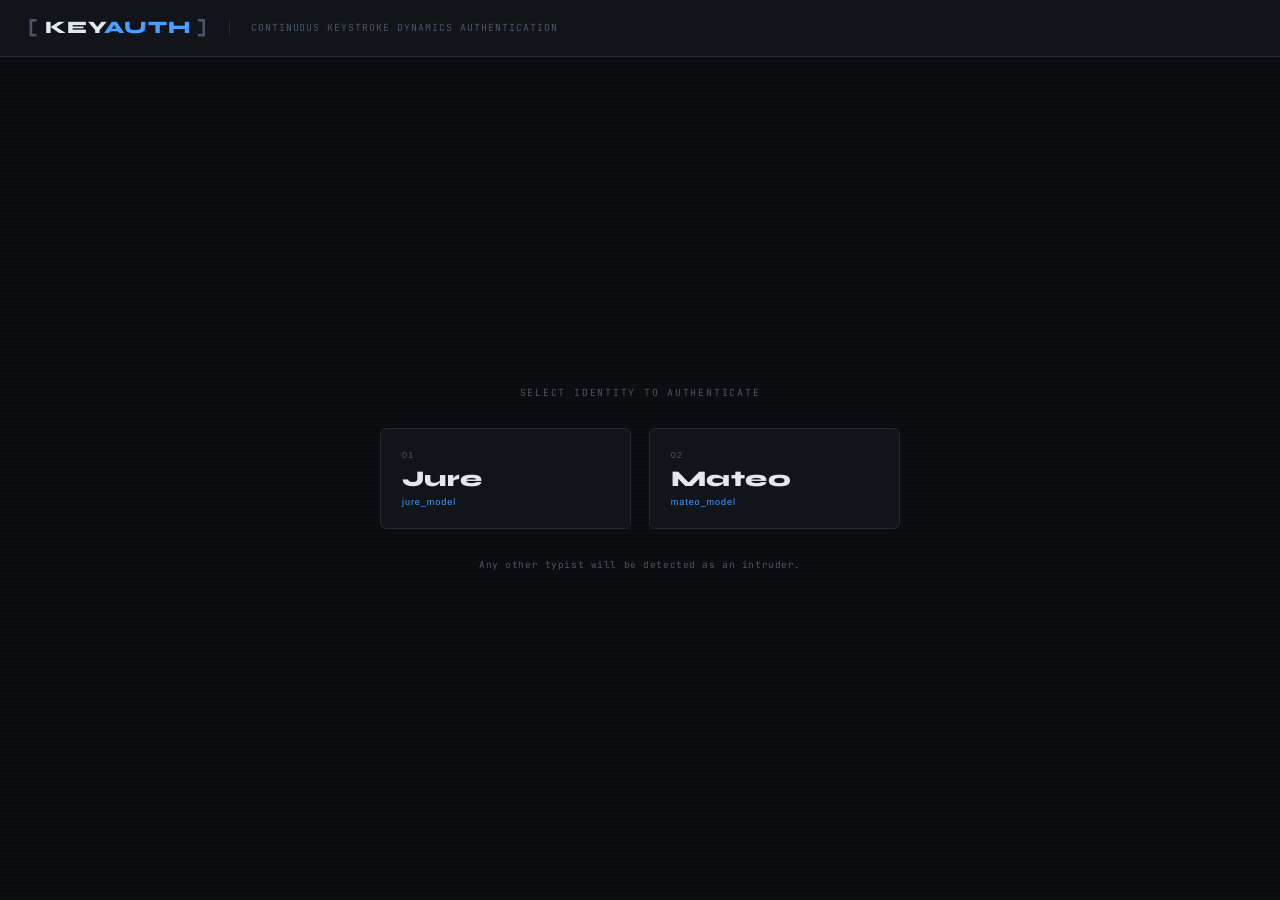
<file: templates/index.html>
<!DOCTYPE html>
<html lang="en">
<head>
  <meta charset="UTF-8" />
  <meta name="viewport" content="width=device-width, initial-scale=1.0" />
  <title>KeyAuth — Keystroke Dynamics Authentication</title>
  <link rel="preconnect" href="https://fonts.googleapis.com" />
  <link
    href="https://fonts.googleapis.com/css2?family=JetBrains+Mono:wght@300;400;600;700&family=Syne:wght@400;700;800&display=swap"
    rel="stylesheet"
  />
  <link rel="stylesheet" href="/static/style.css" />
</head>
<body>

  <!-- ══════════════════════════════════════════════════════════
       HEADER
  ══════════════════════════════════════════════════════════════ -->
  <header class="site-header">
    <div class="logo">
      <span class="logo-bracket">[</span>
      KEY<span class="logo-accent">AUTH</span>
      <span class="logo-bracket">]</span>
    </div>
    <div class="header-tag">Continuous Keystroke Dynamics Authentication</div>
  </header>

  <!-- ══════════════════════════════════════════════════════════
       SCREEN 1 — Login Selection
  ══════════════════════════════════════════════════════════════ -->
  <main id="screen-login" class="screen active">
    <div class="login-card">
      <p class="login-label">SELECT IDENTITY TO AUTHENTICATE</p>
      <div class="login-buttons">
        <!-- Each button triggers loginAs('jure') / loginAs('mateo') in JS -->
        <button class="btn-user" onclick="loginAs('jure')">
          <span class="btn-user-id">01</span>
          <span class="btn-user-name">Jure</span>
          <span class="btn-user-tag">jure_model</span>
        </button>
        <button class="btn-user" onclick="loginAs('mateo')">
          <span class="btn-user-id">02</span>
          <span class="btn-user-name">Mateo</span>
          <span class="btn-user-tag">mateo_model</span>
        </button>
      </div>
      <p class="login-note">Any other typist will be detected as an intruder.</p>
    </div>
  </main>

  <!-- ══════════════════════════════════════════════════════════
       SCREEN 2 — Live Typing Session
  ══════════════════════════════════════════════════════════════ -->
  <main id="screen-session" class="screen">

    <div class="session-topbar">
      <div class="session-identity">
        <span class="session-label">AUTHENTICATED AS</span>
        <span id="display-user" class="session-user">—</span>
      </div>
      <button class="btn-logout" onclick="logout()">↩ Switch User</button>
    </div>

    <div class="session-grid">

      <section class="typing-panel">
        <div class="panel-title">
          <span class="dot dot-pulse" id="dot-capture"></span>
          KEYSTROKE CAPTURE
          <span class="panel-hint" id="window-counter">window 0 / keystroke 0 / 40</span>
        </div>

        <textarea
          id="typing-area"
          class="typing-area"
          placeholder="Start typing here… every 40 keystrokes will be analysed."
          autocomplete="off"
          autocorrect="off"
          autocapitalize="off"
          spellcheck="false"
        ></textarea>

        <div class="stats-bar">
          <div class="stat">
            <span class="stat-label">KEYSTROKES</span>
            <span class="stat-value" id="stat-keys">0</span>
          </div>
          <div class="stat">
            <span class="stat-label">BACKSPACES</span>
            <span class="stat-value" id="stat-bs">0</span>
          </div>
          <div class="stat">
            <span class="stat-label">WINDOWS</span>
            <span class="stat-value" id="stat-windows">0</span>
          </div>
          <div class="stat">
            <span class="stat-label">LAST SCORE</span>
            <span class="stat-value" id="stat-score">—</span>
          </div>
        </div>
      </section>

      <section class="status-panel">
        <div class="panel-title">
          <span class="dot"></span>
          AUTH STATUS
        </div>

        <div id="status-badge" class="status-badge status-authenticated">
          <div class="status-icon" id="status-icon">✓</div>
          <div class="status-text" id="status-text">AUTHENTICATED</div>
          <div class="status-sub" id="status-sub">Waiting for data…</div>
        </div>

        <div class="panel-title" style="margin-top: 1.5rem;">LAST 5 WINDOWS</div>
        <div class="window-history" id="window-history">
          <div class="history-empty">No windows analysed yet.</div>
        </div>

        <div class="rule-box">
          <div class="rule-row"><span class="rule-dot green"></span> 0–1 suspicious → Authenticated</div>
          <div class="rule-row"><span class="rule-dot yellow"></span> 2 suspicious → Warning</div>
          <div class="rule-row"><span class="rule-dot red"></span> 3+ suspicious → Locked</div>
        </div>
      </section>

    </div>

    <div id="lock-overlay" class="lock-overlay hidden">
      <div class="lock-card">
        <div class="lock-icon">⚠</div>
        <div class="lock-title">ACCESS LOCKED</div>
        <div class="lock-sub">
          Too many suspicious windows detected.<br />
          The typing session has been suspended.
        </div>
        <button class="btn-reset" onclick="resetSession()">Reset &amp; Re-login</button>
      </div>
    </div>

  </main>

  <script src="/static/script.js"></script>
</body>
</html>
</file>
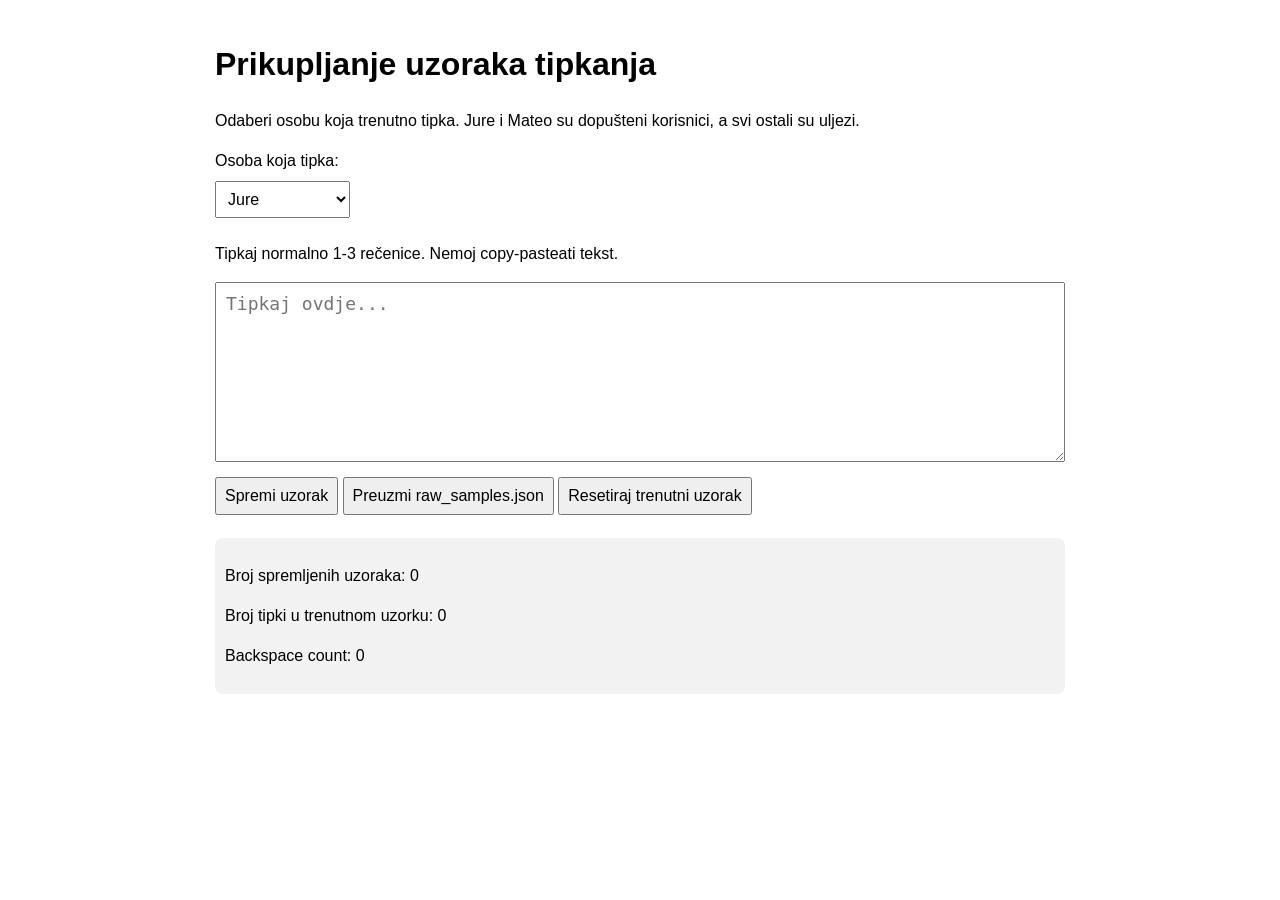
<file: templates/collector.html>
<!DOCTYPE html>
<html lang="hr">
<head>
  <meta charset="UTF-8">
  <title>Prikupljanje dinamike tipkanja</title>
  <style>
    body {
      font-family: Arial, sans-serif;
      max-width: 850px;
      margin: 40px auto;
      line-height: 1.5;
    }

    textarea {
      width: 100%;
      height: 180px;
      font-size: 18px;
      padding: 10px;
      box-sizing: border-box;
    }

    select, button {
      margin: 8px 0;
      padding: 8px;
      font-size: 16px;
    }

    button {
      cursor: pointer;
    }

    .info {
      margin-top: 15px;
      background: #f2f2f2;
      padding: 10px;
      border-radius: 8px;
    }
  </style>
</head>
<body>

  <h1>Prikupljanje uzoraka tipkanja</h1>

  <p>
    Odaberi osobu koja trenutno tipka. Jure i Mateo su dopušteni korisnici,
    a svi ostali su uljezi.
  </p>

  <label>Osoba koja tipka:</label><br>
  <select id="userId">
    <option value="jure">Jure</option>
    <option value="mateo">Mateo</option>
    <option value="sandro">Sandro</option>
    <option value="maksim">Maksim</option>
    <option value="roberto">Roberto</option>
    <option value="drugi">Drugi korisnik</option>
  </select>

  <p>Tipkaj normalno 1-3 rečenice. Nemoj copy-pasteati tekst.</p>

  <textarea id="typingArea" placeholder="Tipkaj ovdje..."></textarea><br>

  <button onclick="saveSample()">Spremi uzorak</button>
  <button onclick="downloadData()">Preuzmi raw_samples.json</button>
  <button onclick="resetCurrentSample()">Resetiraj trenutni uzorak</button>

  <div class="info">
    <p>Broj spremljenih uzoraka: <span id="sampleCount">0</span></p>
    <p>Broj tipki u trenutnom uzorku: <span id="eventCount">0</span></p>
    <p>Backspace count: <span id="backspaceCount">0</span></p>
  </div>

  <script>
    let allSamples = [];
    let events = [];
    let pressedKeys = {};
    let backspaceCount = 0;

    const allowedUsers = ["jure", "mateo"];

    const ignoredKeys = [
      "Shift", "Control", "Alt", "Meta", "CapsLock",
      "Tab", "Escape", "ArrowLeft", "ArrowRight",
      "ArrowUp", "ArrowDown"
    ];

    const typingArea = document.getElementById("typingArea");

    typingArea.addEventListener("keydown", function (e) {
      if (ignoredKeys.includes(e.key)) return;
      if (e.repeat) return;

      if (e.key === "Backspace") {
        backspaceCount++;
        document.getElementById("backspaceCount").textContent = backspaceCount;
      }

      pressedKeys[e.key] = performance.now();
    });

    typingArea.addEventListener("keyup", function (e) {
      if (ignoredKeys.includes(e.key)) return;

      const keydownTime = pressedKeys[e.key];
      if (keydownTime === undefined) return;

      events.push({
        key: e.key,
        keydown: keydownTime,
        keyup: performance.now()
      });

      delete pressedKeys[e.key];

      document.getElementById("eventCount").textContent = events.length;
    });

    function saveSample() {
      const userId = document.getElementById("userId").value;

      if (events.length < 40) {
        alert("Uzorak je prekratak. Utipkaj barem 40 tipki.");
        return;
      }

      const label = allowedUsers.includes(userId) ? 1 : 0;

      const sample = {
        sample_id: allSamples.length + 1,
        user_id: userId,
        label: label,
        events: events,
        backspace_count: backspaceCount,
        created_at: new Date().toISOString()
      };

      allSamples.push(sample);

      resetCurrentSample();

      document.getElementById("sampleCount").textContent = allSamples.length;

      alert("Uzorak spremljen za korisnika: " + userId);
    }

    function resetCurrentSample() {
      events = [];
      pressedKeys = {};
      backspaceCount = 0;
      typingArea.value = "";

      document.getElementById("eventCount").textContent = 0;
      document.getElementById("backspaceCount").textContent = 0;
    }

    function downloadData() {
      if (allSamples.length === 0) {
        alert("Nema spremljenih uzoraka.");
        return;
      }

      const dataStr = JSON.stringify(allSamples, null, 2);
      const blob = new Blob([dataStr], { type: "application/json" });
      const url = URL.createObjectURL(blob);

      const a = document.createElement("a");
      a.href = url;
      a.download = "raw_samples.json";
      a.click();

      URL.revokeObjectURL(url);
    }
  </script>

</body>
</html>
</file>
<file: static/style.css>
/* ═══════════════════════════════════════════════════════════════════════════
   style.css — KeyAuth  |  Dark terminal aesthetic
   ═══════════════════════════════════════════════════════════════════════════ */

/* ── CSS Variables ──────────────────────────────────────────────────────── */
:root {
  --bg:           #0a0c0f;
  --surface:      #111418;
  --surface-2:    #181c22;
  --border:       #252b34;
  --border-hover: #3a4452;

  --text-primary:   #e2e8f0;
  --text-secondary: #8896a7;
  --text-muted:     #4a5568;

  --accent:       #4a9eff;
  --accent-dim:   rgba(74, 158, 255, 0.12);

  /* State colours */
  --green:        #22c55e;
  --green-dim:    rgba(34, 197, 94, 0.12);
  --green-glow:   rgba(34, 197, 94, 0.30);

  --yellow:       #f59e0b;
  --yellow-dim:   rgba(245, 158, 11, 0.12);
  --yellow-glow:  rgba(245, 158, 11, 0.30);

  --red:          #ef4444;
  --red-dim:      rgba(239, 68, 68, 0.12);
  --red-glow:     rgba(239, 68, 68, 0.30);

  --font-mono:  'JetBrains Mono', monospace;
  --font-syne:  'Syne', sans-serif;

  --radius:     6px;
  --transition: 0.25s ease;
}

/* ── Reset & Base ───────────────────────────────────────────────────────── */
*, *::before, *::after { box-sizing: border-box; margin: 0; padding: 0; }

html, body {
  height: 100%;
  background: var(--bg);
  color: var(--text-primary);
  font-family: var(--font-mono);
  font-size: 14px;
  line-height: 1.6;
  -webkit-font-smoothing: antialiased;
}

/* Subtle scanline texture across the whole page */
body::before {
  content: "";
  position: fixed;
  inset: 0;
  background: repeating-linear-gradient(
    0deg,
    transparent,
    transparent 2px,
    rgba(255, 255, 255, 0.012) 2px,
    rgba(255, 255, 255, 0.012) 4px
  );
  pointer-events: none;
  z-index: 0;
}

/* ── Header ─────────────────────────────────────────────────────────────── */
.site-header {
  display: flex;
  align-items: center;
  gap: 1.5rem;
  padding: 1rem 2rem;
  border-bottom: 1px solid var(--border);
  background: var(--surface);
  position: sticky;
  top: 0;
  z-index: 100;
}

.logo {
  font-family: var(--font-syne);
  font-size: 1.25rem;
  font-weight: 800;
  letter-spacing: 0.05em;
  color: var(--text-primary);
}
.logo-bracket { color: var(--text-muted); }
.logo-accent  { color: var(--accent); }

.header-tag {
  font-size: 0.7rem;
  color: var(--text-muted);
  letter-spacing: 0.1em;
  text-transform: uppercase;
  border-left: 1px solid var(--border);
  padding-left: 1.5rem;
}

/* ── Screens (shown/hidden) ─────────────────────────────────────────────── */
.screen { display: none; min-height: calc(100vh - 57px); position: relative; z-index: 1; }
.screen.active { display: flex; }

/* ── Login Screen ───────────────────────────────────────────────────────── */
#screen-login {
  align-items: center;
  justify-content: center;
  padding: 3rem 1rem;
}

.login-card {
  display: flex;
  flex-direction: column;
  align-items: center;
  gap: 2rem;
  max-width: 520px;
  width: 100%;
}

.login-label {
  font-size: 0.7rem;
  letter-spacing: 0.18em;
  color: var(--text-muted);
}

.login-buttons {
  display: grid;
  grid-template-columns: 1fr 1fr;
  gap: 1.25rem;
  width: 100%;
}

.btn-user {
  display: flex;
  flex-direction: column;
  align-items: flex-start;
  gap: 0.35rem;
  padding: 1.5rem;
  background: var(--surface);
  border: 1px solid var(--border);
  border-radius: var(--radius);
  cursor: pointer;
  transition: border-color var(--transition), background var(--transition), box-shadow var(--transition);
  text-align: left;
}
.btn-user:hover {
  border-color: var(--accent);
  background: var(--accent-dim);
  box-shadow: 0 0 20px var(--accent-dim);
}

.btn-user-id {
  font-size: 0.65rem;
  color: var(--text-muted);
  letter-spacing: 0.12em;
}
.btn-user-name {
  font-family: var(--font-syne);
  font-size: 1.6rem;
  font-weight: 800;
  color: var(--text-primary);
  letter-spacing: 0.02em;
}
.btn-user-tag {
  font-size: 0.65rem;
  color: var(--accent);
  letter-spacing: 0.1em;
}

.login-note {
  font-size: 0.68rem;
  color: var(--text-muted);
  letter-spacing: 0.06em;
}

/* ── Session Screen ─────────────────────────────────────────────────────── */
#screen-session {
  flex-direction: column;
  padding: 1.5rem 2rem;
  gap: 1.5rem;
}

/* Top bar */
.session-topbar {
  display: flex;
  align-items: center;
  justify-content: space-between;
}

.session-identity {
  display: flex;
  align-items: center;
  gap: 0.75rem;
}
.session-label {
  font-size: 0.65rem;
  color: var(--text-muted);
  letter-spacing: 0.12em;
}
.session-user {
  font-family: var(--font-syne);
  font-size: 1.1rem;
  font-weight: 700;
  color: var(--accent);
  text-transform: capitalize;
  letter-spacing: 0.04em;
}

.btn-logout {
  background: none;
  border: 1px solid var(--border);
  color: var(--text-secondary);
  font-family: var(--font-mono);
  font-size: 0.72rem;
  padding: 0.4rem 0.9rem;
  border-radius: var(--radius);
  cursor: pointer;
  letter-spacing: 0.06em;
  transition: border-color var(--transition), color var(--transition);
}
.btn-logout:hover {
  border-color: var(--border-hover);
  color: var(--text-primary);
}

/* Two-column grid */
.session-grid {
  display: grid;
  grid-template-columns: 1fr 340px;
  gap: 1.5rem;
  flex: 1;
}

/* Panel shared styles */
.typing-panel,
.status-panel {
  background: var(--surface);
  border: 1px solid var(--border);
  border-radius: var(--radius);
  padding: 1.25rem;
  display: flex;
  flex-direction: column;
  gap: 1rem;
}

/* Panel title row */
.panel-title {
  display: flex;
  align-items: center;
  gap: 0.5rem;
  font-size: 0.65rem;
  letter-spacing: 0.14em;
  color: var(--text-muted);
}

.panel-hint {
  margin-left: auto;
  font-size: 0.62rem;
  color: var(--text-muted);
}

/* Pulse dot for capture indicator */
.dot {
  width: 7px;
  height: 7px;
  border-radius: 50%;
  background: var(--text-muted);
  flex-shrink: 0;
}
.dot-pulse {
  background: var(--green);
  animation: pulse 1.8s ease-in-out infinite;
}
@keyframes pulse {
  0%, 100% { opacity: 1; box-shadow: 0 0 0 0 var(--green-glow); }
  50%       { opacity: 0.6; box-shadow: 0 0 0 5px transparent; }
}

/* Textarea */
.typing-area {
  flex: 1;
  min-height: 260px;
  resize: none;
  background: var(--surface-2);
  border: 1px solid var(--border);
  border-radius: var(--radius);
  color: var(--text-primary);
  font-family: var(--font-mono);
  font-size: 0.9rem;
  line-height: 1.7;
  padding: 1rem 1.1rem;
  outline: none;
  transition: border-color var(--transition);
}
.typing-area:focus {
  border-color: var(--accent);
}
.typing-area::placeholder {
  color: var(--text-muted);
}

/* Stats bar */
.stats-bar {
  display: grid;
  grid-template-columns: repeat(4, 1fr);
  gap: 0.75rem;
}
.stat {
  background: var(--surface-2);
  border: 1px solid var(--border);
  border-radius: var(--radius);
  padding: 0.6rem 0.8rem;
  display: flex;
  flex-direction: column;
  gap: 0.2rem;
}
.stat-label {
  font-size: 0.6rem;
  color: var(--text-muted);
  letter-spacing: 0.1em;
}
.stat-value {
  font-size: 1.1rem;
  font-weight: 600;
  color: var(--text-primary);
}

/* ── Status Badge ───────────────────────────────────────────────────────── */
.status-badge {
  display: flex;
  flex-direction: column;
  align-items: center;
  justify-content: center;
  gap: 0.4rem;
  padding: 1.5rem 1rem;
  border-radius: var(--radius);
  border: 1px solid;
  transition: background var(--transition), border-color var(--transition), box-shadow var(--transition);
}

/* Authenticated — Green */
.status-badge.status-authenticated {
  background: var(--green-dim);
  border-color: var(--green);
  box-shadow: 0 0 24px var(--green-glow);
}
/* Warning — Yellow */
.status-badge.status-warning {
  background: var(--yellow-dim);
  border-color: var(--yellow);
  box-shadow: 0 0 24px var(--yellow-glow);
}
/* Locked — Red */
.status-badge.status-locked {
  background: var(--red-dim);
  border-color: var(--red);
  box-shadow: 0 0 24px var(--red-glow);
}

.status-icon {
  font-size: 2rem;
  line-height: 1;
  transition: color var(--transition);
}
.status-authenticated .status-icon { color: var(--green); }
.status-warning       .status-icon { color: var(--yellow); }
.status-locked        .status-icon { color: var(--red); }

.status-text {
  font-family: var(--font-syne);
  font-size: 1rem;
  font-weight: 800;
  letter-spacing: 0.12em;
  transition: color var(--transition);
}
.status-authenticated .status-text { color: var(--green); }
.status-warning       .status-text { color: var(--yellow); }
.status-locked        .status-text { color: var(--red); }

.status-sub {
  font-size: 0.65rem;
  color: var(--text-muted);
  letter-spacing: 0.06em;
  text-align: center;
}

/* ── Window History ─────────────────────────────────────────────────────── */
.window-history {
  display: flex;
  flex-wrap: wrap;
  gap: 0.5rem;
}

.history-empty {
  font-size: 0.68rem;
  color: var(--text-muted);
  letter-spacing: 0.06em;
}

/* Individual history tile */
.hist-tile {
  display: flex;
  flex-direction: column;
  align-items: center;
  gap: 0.15rem;
  padding: 0.5rem 0.7rem;
  border-radius: var(--radius);
  border: 1px solid;
  font-size: 0.65rem;
  letter-spacing: 0.06em;
  min-width: 52px;
  transition: all var(--transition);
}
.hist-tile.accepted  { background: var(--green-dim);  border-color: var(--green);  color: var(--green);  }
.hist-tile.suspicious{ background: var(--red-dim);    border-color: var(--red);    color: var(--red);    }

.hist-score {
  font-size: 0.85rem;
  font-weight: 600;
}
.hist-label {
  font-size: 0.55rem;
  letter-spacing: 0.06em;
  opacity: 0.8;
}

/* ── Rule box ───────────────────────────────────────────────────────────── */
.rule-box {
  display: flex;
  flex-direction: column;
  gap: 0.4rem;
  padding: 0.85rem;
  background: var(--surface-2);
  border: 1px solid var(--border);
  border-radius: var(--radius);
}
.rule-row {
  display: flex;
  align-items: center;
  gap: 0.6rem;
  font-size: 0.65rem;
  color: var(--text-secondary);
  letter-spacing: 0.04em;
}
.rule-dot {
  width: 8px; height: 8px;
  border-radius: 50%;
  flex-shrink: 0;
}
.rule-dot.green  { background: var(--green);  }
.rule-dot.yellow { background: var(--yellow); }
.rule-dot.red    { background: var(--red);    }

/* ── Lock Overlay ───────────────────────────────────────────────────────── */
.lock-overlay {
  position: fixed;
  inset: 0;
  background: rgba(10, 12, 15, 0.88);
  display: flex;
  align-items: center;
  justify-content: center;
  z-index: 200;
  backdrop-filter: blur(4px);
}
.lock-overlay.hidden { display: none; }

.lock-card {
  display: flex;
  flex-direction: column;
  align-items: center;
  gap: 1rem;
  padding: 3rem 2.5rem;
  background: var(--surface);
  border: 1px solid var(--red);
  border-radius: var(--radius);
  box-shadow: 0 0 60px var(--red-glow);
  text-align: center;
  max-width: 380px;
}

.lock-icon {
  font-size: 3rem;
  color: var(--red);
  animation: flicker 2s ease-in-out infinite;
}
@keyframes flicker {
  0%, 100% { opacity: 1; }
  45%      { opacity: 1; }
  50%      { opacity: 0.4; }
  55%      { opacity: 1; }
}

.lock-title {
  font-family: var(--font-syne);
  font-size: 1.4rem;
  font-weight: 800;
  color: var(--red);
  letter-spacing: 0.1em;
}
.lock-sub {
  font-size: 0.78rem;
  color: var(--text-secondary);
  line-height: 1.6;
}

.btn-reset {
  margin-top: 0.5rem;
  padding: 0.65rem 2rem;
  background: var(--red-dim);
  border: 1px solid var(--red);
  border-radius: var(--radius);
  color: var(--red);
  font-family: var(--font-mono);
  font-size: 0.78rem;
  letter-spacing: 0.08em;
  cursor: pointer;
  transition: background var(--transition), box-shadow var(--transition);
}
.btn-reset:hover {
  background: rgba(239, 68, 68, 0.22);
  box-shadow: 0 0 16px var(--red-glow);
}

/* ── Responsive ─────────────────────────────────────────────────────────── */
@media (max-width: 840px) {
  .session-grid {
    grid-template-columns: 1fr;
  }
  .stats-bar {
    grid-template-columns: repeat(2, 1fr);
  }
  #screen-session {
    padding: 1rem;
  }
}


/* Added for integrated model version */
.typing-area:disabled {
  opacity: 0.55;
  cursor: not-allowed;
}

.status-badge.status-error {
  background: var(--red-dim);
  border-color: var(--red);
  box-shadow: 0 0 24px var(--red-glow);
}
</file>
